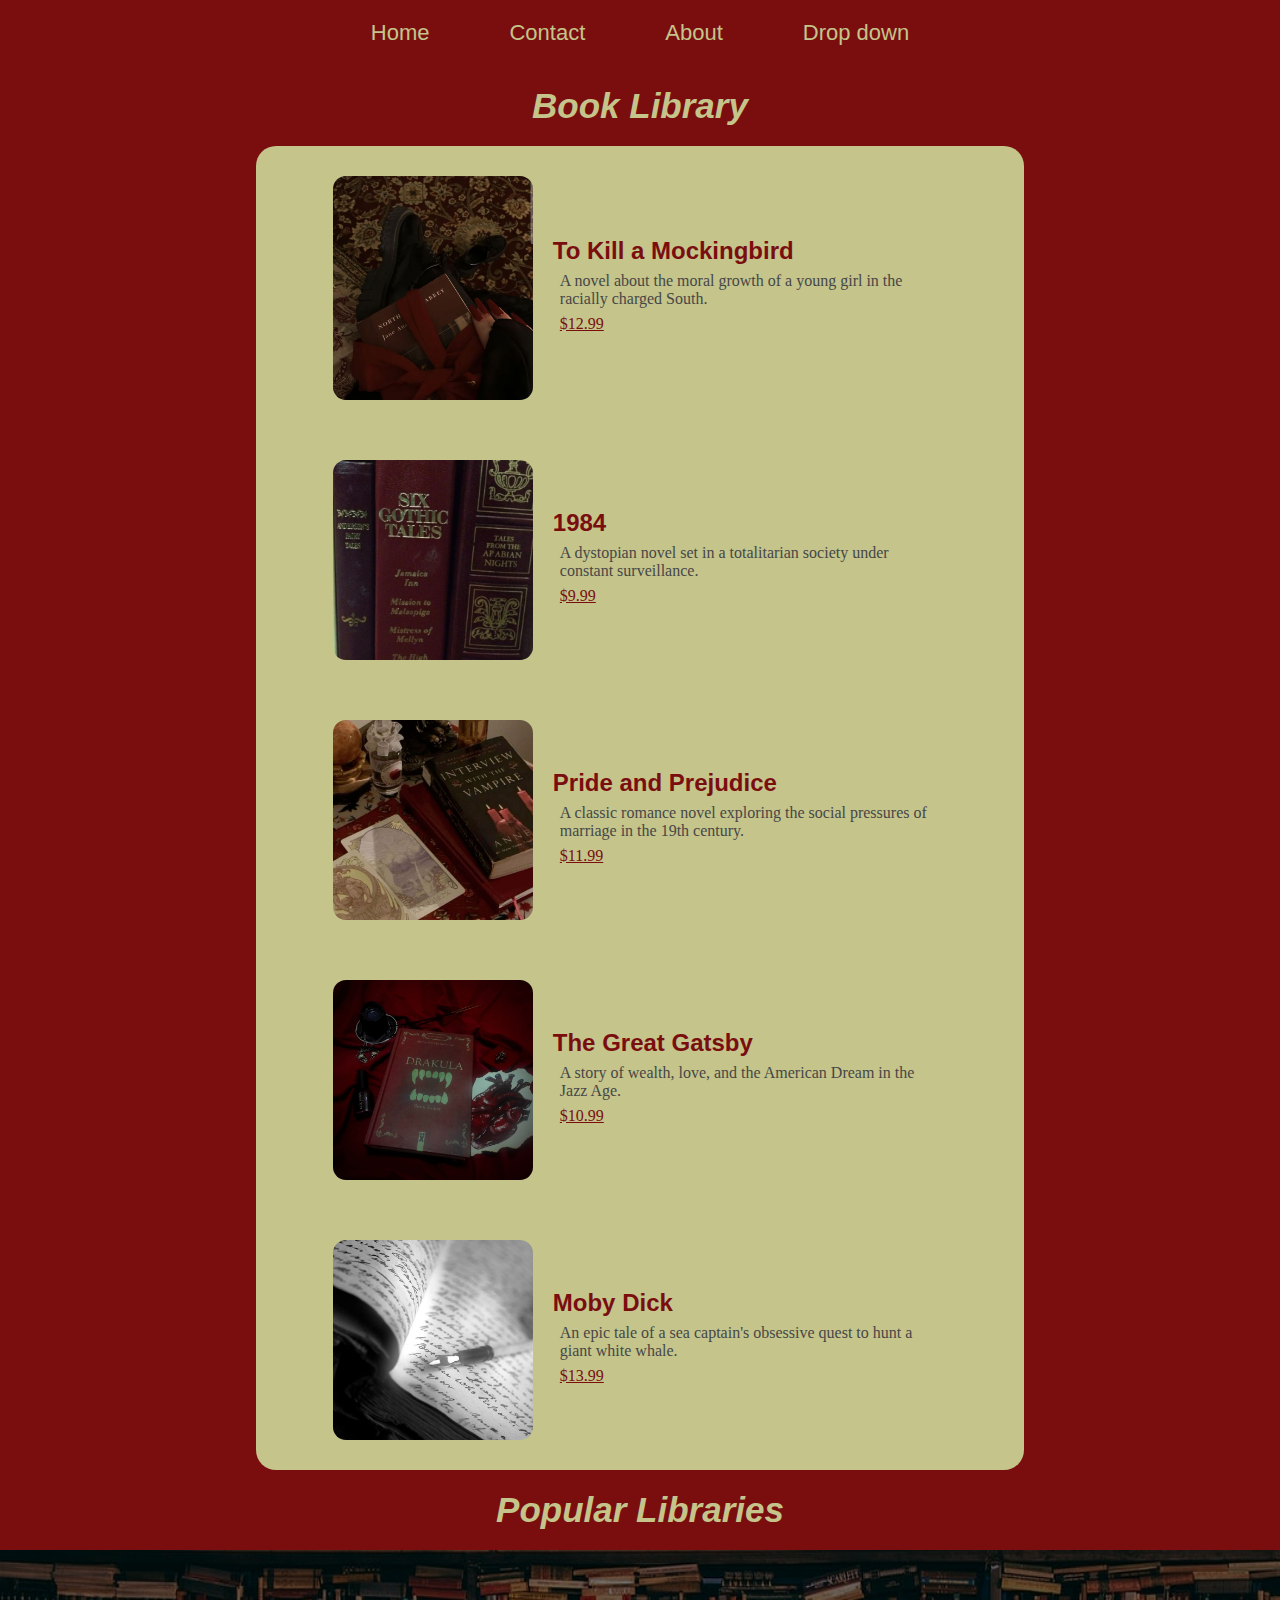
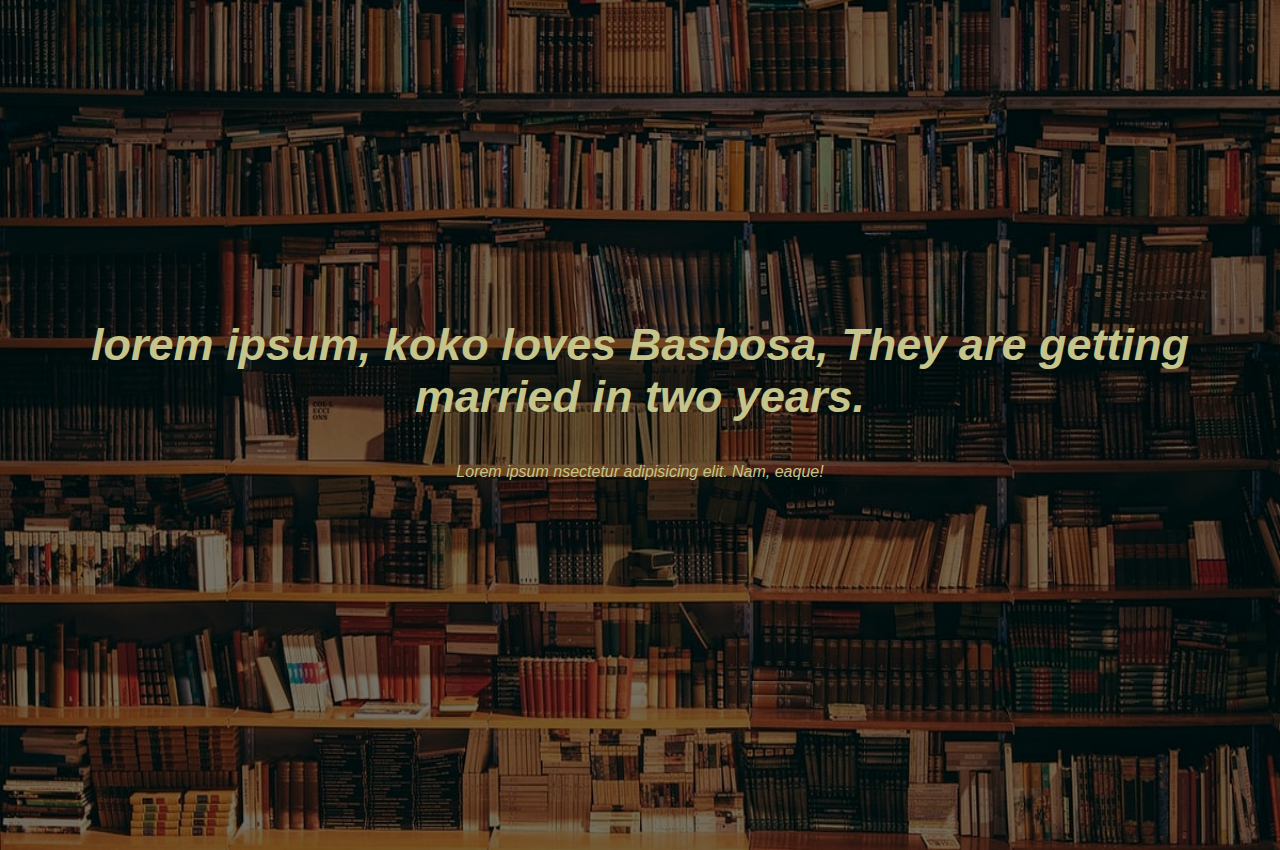
<file: index.html>
<!DOCTYPE html>
<html lang="en">
  <head>
    <meta charset="UTF-8" />
    <meta name="viewport" content="width=device-width, initial-scale=1.0" />
    <title>Book Library</title>
    <link rel="stylesheet" href="./css/all.min.css">
    <link rel="stylesheet" href="./css/style.css" /><!--Ur stylesheet comes last thx ,bae-->
  </head>
  <body>
    <header>
      <nav>
        <ul class="links">
          <li><a href="/">Home</a></li>
          <li><a href="/">Contact</a></li>
          <li><a href="/">About</a></li>
          <li><a class="drop-down-a" href="/">Drop down</a> 
            <div class="drop-down"><h3>koko & basbosa</h3></div>
          </li>
        </ul>
      </nav>
    </header>
    <section>
      <h1 class="header-text">Book Library</h1>
      <div class="bg-color">
        <!-- <div class="card">
          <img src="./img/book-1.jpg" alt="" />
          <div class="text-card">
            <h2>To Kill a Mockingbird</h2>
            <p>
              A novel about the moral growth of a young girl in the racially
              charged South
            </p>
            <p><span>$12.99</span></p>
          </div>
        </div>
        <div class="card">
          <img src="./img/book-2.jpg" alt="" />
          <div class="text-card">
            <h2>1984</h2>
            <p>
              A dystopian novel set in a totalitarian society under constant
              surveillance.
            </p>
            <p><span>$9.99</span></p>
          </div>
        </div>
        <div class="card">
          <img src="./img/book-3.jpg" alt="" />
          <div class="text-card">
            <h2>Pride and Prejudice</h2>
            <p>
              A classic romance novel exploring the social pressures of marriage
              in the 19th century.
            </p>
            <p><span>$11.99</span></p>
          </div>
        </div>
        <div class="card">
          <img src="./img/book-4.jpg" alt="" />
          <div class="text-card">
            <h2>The Great Gatsby</h2>
            <p>
              A story of wealth, love, and the American Dream in the Jazz Age.
            </p>
            <p><span>$10.99</span></p>
          </div>
        </div>
        <div class="card">
          <img src="./img/book-5.jpg" alt="" />
          <div class="text-card">
            <h2>Moby Dick</h2>
            <p>
              An epic tale of a sea captain's obsessive quest to hunt a giant
              white whale.
            </p>
            <p><span>$13.99</span></p>
          </div>
        </div> -->
      </div>
    </section>
    <section id="sec-2">
      <h2 class="header-text">Popular Libraries</h2>
      <div class="overlay">
        <h1>Lorem, ipsum dolor.</h1>
        <p>Lorem ipsum nsectetur adipisicing elit. Nam, eaque!</p>
      </div>
      <div class="carousel">
      
      </div>
  
    </section>
    
    <button class="btn">
      <i class="fa-solid fa-arrow-up"></i>
    </button><!--This button should be placed in body directly.-->
    <script src="./js/main.js"></script>
  </body>
</html>
</file>
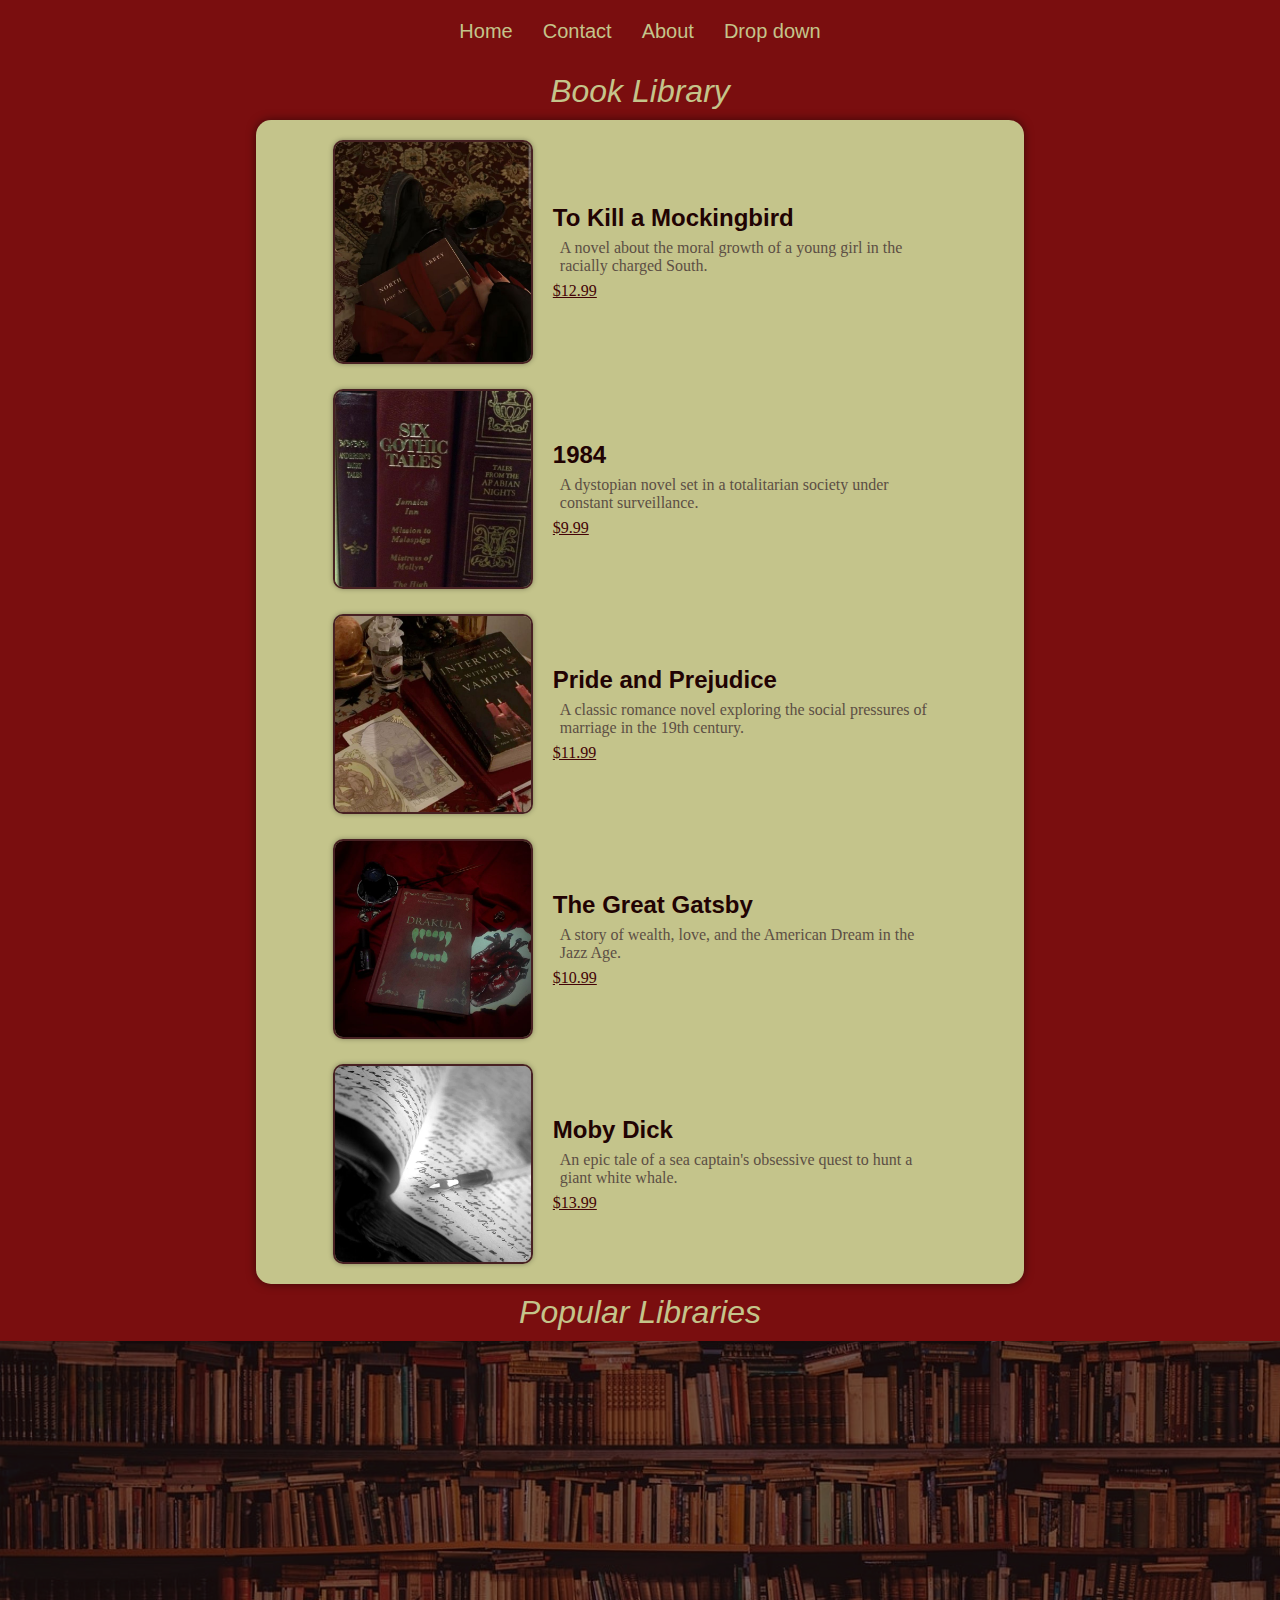
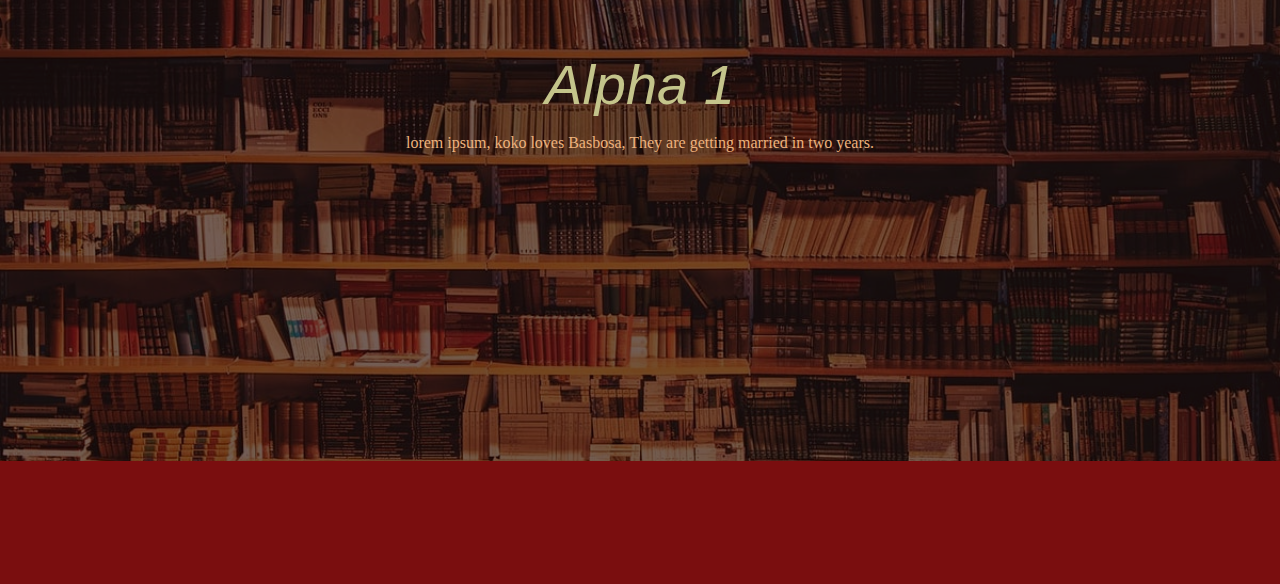
<file: Book-library/index.html>
<!DOCTYPE html>
<html lang="en">
  <head>
    <meta charset="UTF-8" />
    <meta name="viewport" content="width=device-width, initial-scale=1.0" />
    <title>library</title>
    <link rel="stylesheet" href="./css/all.min.css" />
    <link rel="stylesheet" href="./css/style.css" />
  </head>
  <body>
    <nav>
      <ul class="links">
        <li><a href="/">Home</a></li>
        <li><a href="/">Contact</a></li>
        <li><a href="/">About</a></li>
        <li>
          <a class="drop-down-btn" href="/">Drop down</a>
          <div class="drop-down">
            <h1>b7eb koko awyyyyyyy &lt;3</h1>
          </div>
        </li>
      </ul>
    </nav>
    <h1 class="head-title">Book Library</h1>
    <section class="container"></section>
    <section class="sec2">
      <h1 class="h1">Popular Libraries</h1>

      <div class="overlay-container">
        <div class="slides"></div>
        <div class="overlay">
          <h1 class="title">Lorem, ipsum dolor.</h1>
          <p class="desc">
            Lorem ipsum dolor sit amet consectetur, adipisicing elit. Obcaecati,
            molestias? Consequatur quod illum eligendi ad.
          </p>
        </div>
      </div>
    </section>
    <button class="go-up">
      <i class="fa-solid fa-arrow-up"></i>
    </button>
    <script src="./js/main.js"></script>
  </body>
</html>
</file>
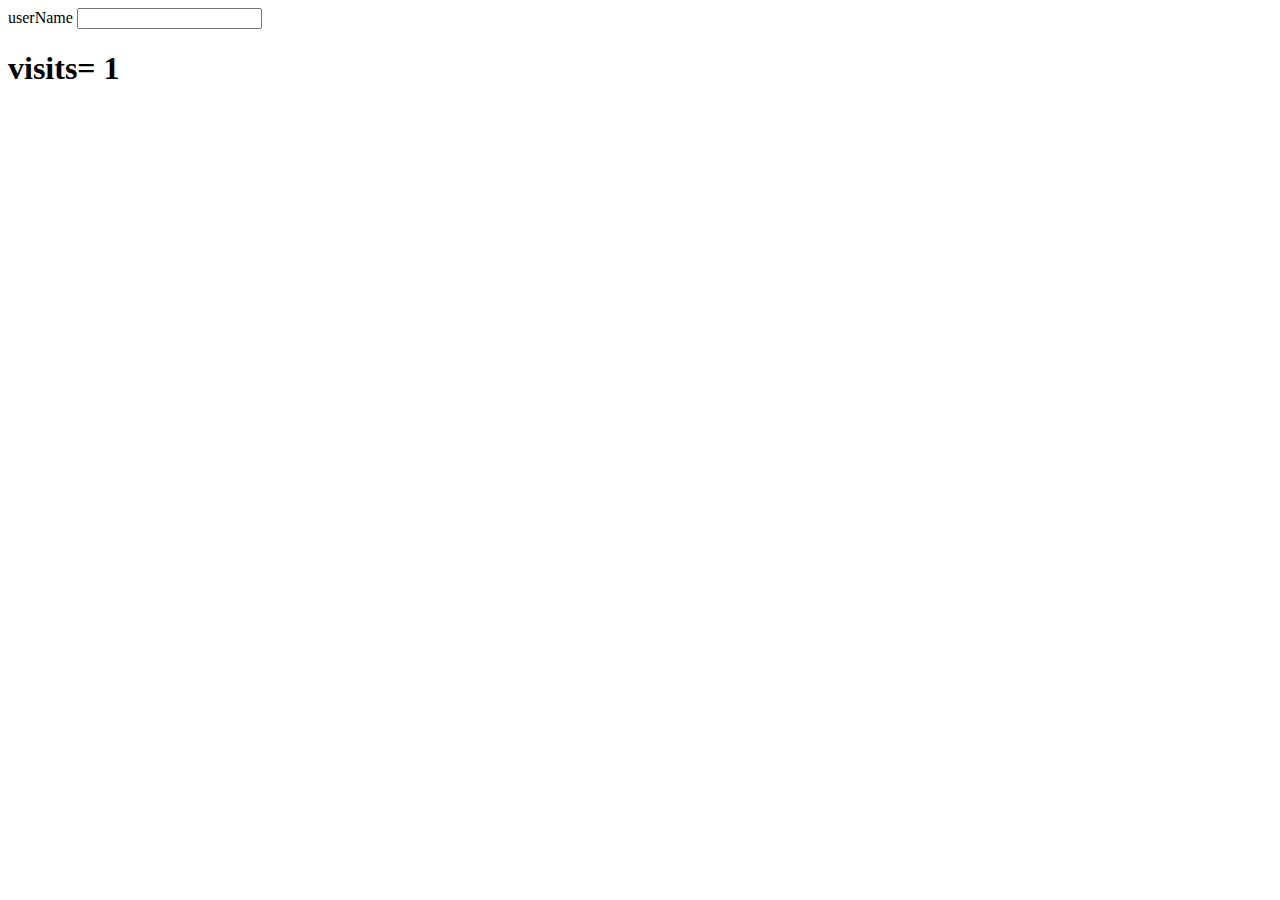
<file: JSWorkshop5/index.html>
<!DOCTYPE html>
<html lang="en">
<head>
  <meta charset="UTF-8">
  <meta name="viewport" content="width=device-width, initial-scale=1.0">
  <title>Document</title>
  <link rel="stylesheet" href="./css/style.css">
</head>
<body>
  <form>
    <label for="userName">userName</label>
    <input type="text" id="userName" name="userName" >
  </form>
  <h1 id="visitsCount"></h1>
  <script src="./js/main.js"></script>
</body>
</html>
</file>
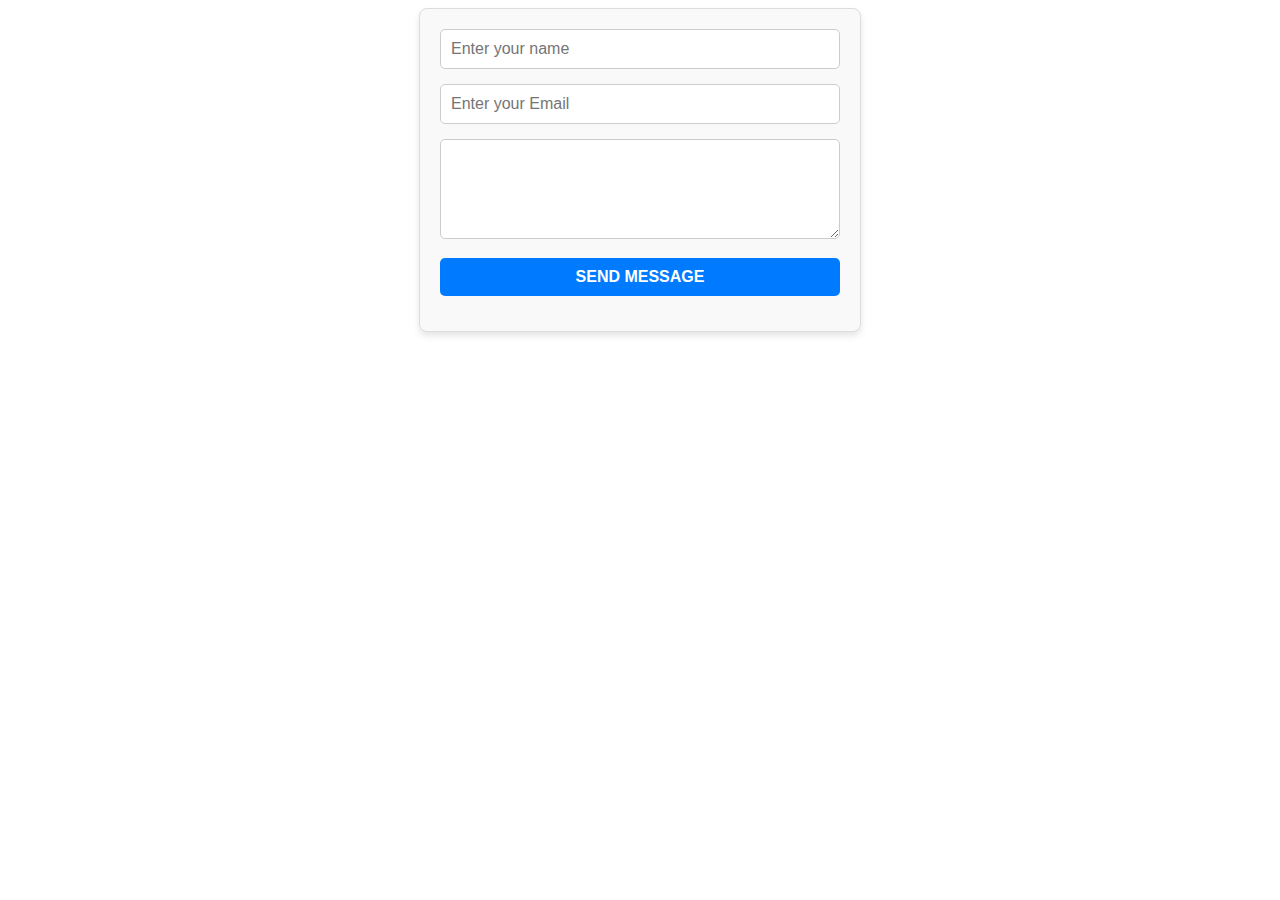
<file: contact-form.html>
<!DOCTYPE html>
<html lang="en">
  <head>
    <meta charset="UTF-8" />
    <meta name="viewport" content="width=device-width, initial-scale=1.0" />
    <title>Contact Form</title>
    <style>
      form {
        max-width: 400px;
        margin: 0 auto;
        padding: 20px;
        background-color: #f9f9f9;
        border: 1px solid #ddd;
        border-radius: 8px;
        box-shadow: 0 4px 6px rgba(0, 0, 0, 0.1);
      }

      input,
      textarea,
      button {
        width: 100%;
        margin-bottom: 15px;
        padding: 10px;
        font-size: 16px;
        border: 1px solid #ccc;
        border-radius: 5px;
        box-sizing: border-box;
      }

      input:focus,
      textarea:focus {
        outline: none;
        border-color: #007bff;
        box-shadow: 0 0 5px rgba(0, 123, 255, 0.5);
      }

      textarea {
        min-height: 100px;
        resize: vertical;
      }

      button {
        background-color: #007bff;
        color: #fff;
        border: none;
        cursor: pointer;
        font-weight: bold;
        text-transform: uppercase;
        transition: background-color 0.3s ease;
      }

      button:hover {
        background-color: #0056b3;
      }
    </style>
  </head>
  <body>
    <form>
      <input type="text" name="name" id="name" placeholder="Enter your name" />
      <input
        type="email"
        name="email"
        id="email"
        placeholder="Enter your Email"
      />
      <textarea name="message" id="message"></textarea>
      <button class="send-btn" id="send-btn">Send Message</button>
    </form>
    <script src="./js/contactForm.js"></script>
  </body>
</html>
</file>
<file: css/style.css>
*{
  padding: 0;
  margin: 0;
  box-sizing: border-box;
}

:root{
  --wine:#7A0E0F;
  --bige:#C4C48B;
}

html{
  background-color: var(--wine);
  scroll-behavior: smooth;
}

.links{
  display: flex;
  justify-content: center;
  gap:40px;
}
.links li{
  list-style-type: none;
  padding: 20px;
}
.links a{
  font-size: 22px;
  font-family: Arial, Helvetica, sans-serif;
  color:var(--bige);
  text-decoration: none;
}
.header-text{
  text-align: center;
  font-size: 35px;
  font-family: Arial, Helvetica, sans-serif;
  color:var(--bige);
  padding: 20px;
  font-style: italic;
}
.bg-color{
  background-color: var(--bige);
  width:60%;
  margin: 0 auto;
  border-radius: 20px;
  display:  flex;
  flex-direction: column;
  align-items: center;
  justify-content: center;

}
.card{
  width:80%;
  display: flex;
  padding:30px 0;
  gap:20px;
  align-items: center;

}
.card img{
  width:200px;
  border-radius: 13px;
}
.text-card h2{
color:#7A0E0F;
font-family:Arial, Helvetica, sans-serif ;
}
.text-card p{
  color: rgb(71, 71, 71);
  font-size: 16px;
  margin: 7px;
}
span{
  color: #7A0E0F;
  text-decoration: underline;
}

#sec-2{
  overflow-x: hidden;
  position: relative;
}
.carousel{
  width:100%;
  height: 100vh;
  display: flex;
  transition: ease .5s;
}
.carousel img{
  min-width: 100%;
}
.btn{
  padding:20px;
  border-radius: 100%;
  outline: none;
  border: none;
  background-color: #ff060bdc;
  color:white;
  position: fixed;
  margin: 30px;
  right:0;
  bottom:0;
  z-index: 1000;
  display: none;
}

.overlay{
  position:absolute;
  bottom: 0;
  height: 100vh;
  width: 100%;
  background-color: rgba(0, 0, 0, 0.547);
  display: flex;
  justify-content: center;
  align-items: center;
  flex-direction: column;
  z-index: 999;
  
}
.overlay h1{
font-size: 45px;
}

.overlay h1, .overlay p{
  text-align: center;
  font-family: Arial, Helvetica, sans-serif;
  color:var(--bige);
  padding: 20px;
  font-style: italic;
  
}
.drop-down{
  display: none;
  position:absolute;
  background: #C4C48B;
  padding: 20px;
  margin:5px 0 0 0;
}
</file>
<file: Book-library/css/style.css>
* {
  padding: 0;
  margin: 0;
  box-sizing: border-box;
}
body {
  background-color: rgb(122, 14, 15);
}
:root {
  --header-font: "Segoe UI", Tahoma, Geneva, Verdana, sans-serif;
  --p-font: Georgia, "Times New Roman", Times, serif;
  --font-w-500: 500;
  --wine: #430306;
}
.head-title {
  text-align: center;
  padding: 10px;
  color: rgb(196, 196, 139);
  font-family: var(--header-font);
  font-style: italic;
  font-weight: var(--font-w-500);
}
.container {
  display: flex;
  flex-direction: column;
  gap: 25px;
  align-items: center;
  padding: 20px 0;
  width: 60%;
  margin: 5px 0 0 0;
  margin: 0 auto;
  background-color: rgb(196, 196, 139);
  border-radius: 15px;
  box-shadow: 0px 0px 10px rgba(0, 0, 0, 0.504);
}
.book-item {
  width: 80%;
  display: flex;
  gap: 20px;
  align-items: center;
}
.cover-img {
  width: 200px;
  border-radius: 10px;
  box-shadow: 0px 0px 5px rgba(0, 0, 0, 0.338);
  border: solid #482123 2px;
}
.book-details .title {
  color: #210303;
  font-family: var(--header-font);
  font-weight: 600;
}
.book-details .descripton {
  color: #5c4f44;
  font-weight: var(--font-w-500);
  font-family: var(--p-font);
  margin: 7px;
}
.price {
  font-weight: var(--font-w-500);
  font-family: var(--p-font);
  color: var(--wine);
  text-decoration: underline;
}

.sec2 {
  height: 100vh;
  overflow: hidden;
}

.slides{
  display: flex;
  width:100%;
  background-color: aqua;
  height: 100%;
  transition: all ease 1s;
}
.slide{
  min-width:100%;
  background-color: blue;
  height: 100%;
}

.slide img{
  width:100%;
  height: 100%;
  object-fit:cover;
}

.overlay{
  background-color: #210303a1;
  position:absolute;
  inset: 0;
  display: flex;
  justify-content: center;
  align-items: center;
  flex-direction: column;
}

.overlay .title {
  text-align: center;
  padding: 10px;
  color: rgb(196, 196, 139);
  font-family: var(--header-font);
  font-style: italic;
  font-weight: var(--font-w-500);
  font-size: 56px;
}

.overlay .desc {
  color: #edb27d;
  text-align: center;
  font-weight: var(--font-w-500);
  font-family: var(--p-font);
  margin: 7px;
}
::selection{
  background-color: #430306;
}
.go-up{
position:fixed;
bottom: 0;
right: 0;
margin: 25px;
padding: 20px;
border-radius: 100%;
border: none;
background-color: #430306b1;
color:white;
cursor: pointer;
display: none;
}
.links{
  display: flex;
  list-style: none;
  justify-content:center;
  align-items: center;
  gap: 30px;
  padding: 20px;
}
.links a{
  text-decoration: none;
color: rgb(196, 196, 139);
font-size: 20px;
font-family: 'Segoe UI', Tahoma, Geneva, Verdana, sans-serif;
}
.h1{
  text-align: center;
  padding: 10px;
  color: rgb(196, 196, 139);
  font-family: var(--header-font);
  font-style: italic;
  font-weight: var(--font-w-500);
}
.overlay-container{
  position:relative;
  height: 80vh;
}
.drop-down{
  background-color: #430306b4;
  padding: 8px;
  border-radius: 8px;
  color: #edb27d;
  box-shadow: #430306 0px 0px 6px;
  font-family: 'Gill Sans', 'Gill Sans MT', Calibri, 'Trebuchet MS', sans-serif;
  text-align: center;
  width: 200px;
  height: 150px;
  display: flex;
  justify-content: center;
  align-items: center;
  font-size: medium;
  position: absolute;
  margin:20px;
  display: none;
  transition: all ease .5s;
}
</file>
<file: JSWorkshop5/css/style.css>
::selection{
  background-color: darkred;
}
</file>
